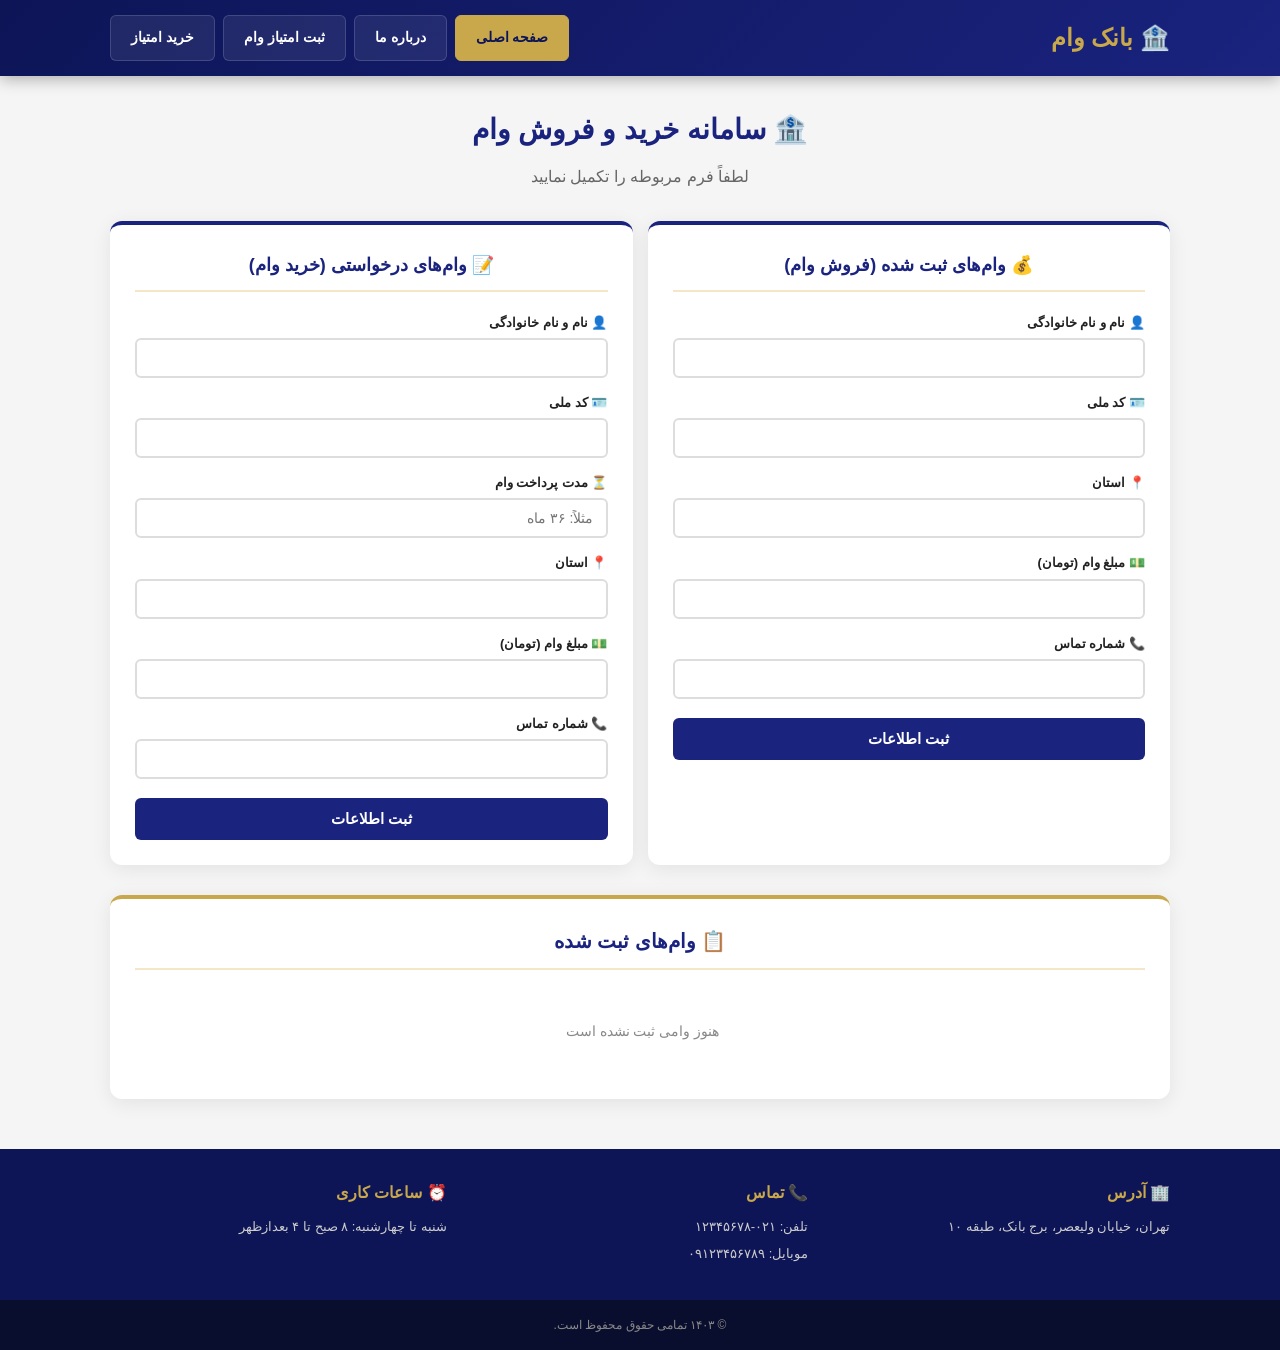
<file: index.html>
<!DOCTYPE html>
<html lang="fa" dir="rtl">
<head>
    <meta charset="UTF-8">
    <meta name="viewport" content="width=device-width, initial-scale=1.0">
    <title>بانک وام | خرید و فروش وام</title>
    <link rel="stylesheet" href="style.css">
</head>
<body>

    <header class="main-header">
        <div class="header-container">
            <div class="logo"><h1>🏦 بانک وام</h1></div>
            <nav class="nav-links">
                <a href="index.html" class="nav-btn active">صفحه اصلی</a>
                <a href="about.html" class="nav-btn">درباره ما</a>
                <a href="register.html" class="nav-btn">ثبت امتیاز وام</a>
                <a href="buy.html" class="nav-btn">خرید امتیاز</a>
            </nav>
        </div>
    </header>

    <main class="main-content">
        <h1 class="page-title">🏦 سامانه خرید و فروش وام</h1>
        <p class="page-subtitle">لطفاً فرم مربوطه را تکمیل نمایید</p>

        <div id="messageBox"></div>

        <!-- دو فرم کنار هم -->
        <div class="dual-forms">
            <div class="form-card">
                <h2>💰 وام‌های ثبت شده (فروش وام)</h2>
                <form onsubmit="saveForm(event, 'sale')">
                    <div class="form-group"><label>👤 نام و نام خانوادگی</label><input type="text" id="sale-name" required></div>
                    <div class="form-group"><label>🪪 کد ملی</label><input type="text" id="sale-national" maxlength="10" required></div>
                    <div class="form-group"><label>📍 استان</label><input type="text" id="sale-province" required></div>
                    <div class="form-group"><label>💵 مبلغ وام (تومان)</label><input type="number" id="sale-amount" required></div>
                    <div class="form-group"><label>📞 شماره تماس</label><input type="text" id="sale-phone" maxlength="11" required></div>
                    <button type="submit" class="submit-btn">ثبت اطلاعات</button>
                </form>
            </div>

            <div class="form-card">
                <h2>📝 وام‌های درخواستی (خرید وام)</h2>
                <form onsubmit="saveForm(event, 'request')">
                    <div class="form-group"><label>👤 نام و نام خانوادگی</label><input type="text" id="req-name" required></div>
                    <div class="form-group"><label>🪪 کد ملی</label><input type="text" id="req-national" maxlength="10" required></div>
                    <div class="form-group"><label>⏳ مدت پرداخت وام</label><input type="text" id="req-duration" placeholder="مثلاً: ۳۶ ماه" required></div>
                    <div class="form-group"><label>📍 استان</label><input type="text" id="req-province" required></div>
                    <div class="form-group"><label>💵 مبلغ وام (تومان)</label><input type="number" id="req-amount" required></div>
                    <div class="form-group"><label>📞 شماره تماس</label><input type="text" id="req-phone" maxlength="11" required></div>
                    <button type="submit" class="submit-btn">ثبت اطلاعات</button>
                </form>
            </div>
        </div>

        <!-- لیست وام‌های ثبت شده (بیرون از dual-forms) -->
        <div class="loans-list-section">
            <h2 class="section-title-list">📋 وام‌های ثبت شده</h2>
            <div class="loans-scroll-box">
                <div id="loansList"></div>
            </div>
        </div>
    </main>

    <footer class="main-footer">
        <div class="footer-container">
            <div class="footer-section"><h3>🏢 آدرس</h3><p>تهران، خیابان ولیعصر، برج بانک، طبقه ۱۰</p></div>
            <div class="footer-section"><h3>📞 تماس</h3><p>تلفن: ۰۲۱-۱۲۳۴۵۶۷۸</p><p>موبایل: ۰۹۱۲۳۴۵۶۷۸۹</p></div>
            <div class="footer-section"><h3>⏰ ساعات کاری</h3><p>شنبه تا چهارشنبه: ۸ صبح تا ۴ بعدازظهر</p></div>
        </div>
        <div class="footer-bottom"><p>© ۱۴۰۳ تمامی حقوق محفوظ است.</p></div>
    </footer>

    <script src="script.js"></script>
</body>
</html>
</file>
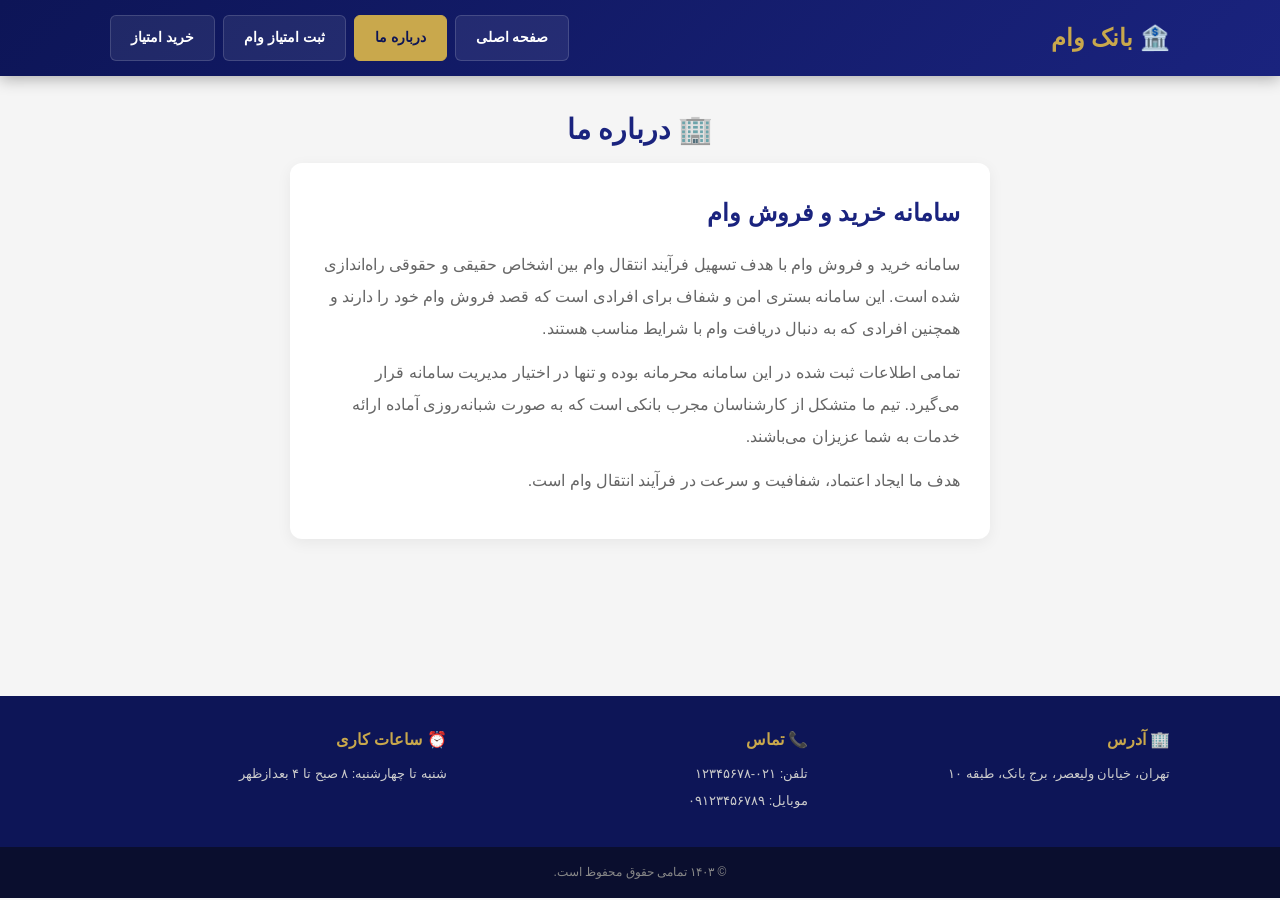
<file: about.html>
<!DOCTYPE html>
<html lang="fa" dir="rtl">
<head>
    <meta charset="UTF-8">
    <meta name="viewport" content="width=device-width, initial-scale=1.0">
    <title>درباره ما | بانک وام</title>
    <link rel="stylesheet" href="style.css">
</head>
<body>

    <header class="main-header">
        <div class="header-container">
            <div class="logo"><h1>🏦 بانک وام</h1></div>
            <nav class="nav-links">
                <a href="index.html" class="nav-btn">صفحه اصلی</a>
                <a href="about.html" class="nav-btn active">درباره ما</a>
                <a href="register.html" class="nav-btn">ثبت امتیاز وام</a>
                <a href="buy.html" class="nav-btn">خرید امتیاز</a>
            </nav>
        </div>
    </header>

    <main class="main-content">
        <h1 class="page-title">🏢 درباره ما</h1>
        <div class="simple-page">
            <h2>سامانه خرید و فروش وام</h2>
            <p>سامانه خرید و فروش وام با هدف تسهیل فرآیند انتقال وام بین اشخاص حقیقی و حقوقی راه‌اندازی شده است. این سامانه بستری امن و شفاف برای افرادی است که قصد فروش وام خود را دارند و همچنین افرادی که به دنبال دریافت وام با شرایط مناسب هستند.</p>
            <p>تمامی اطلاعات ثبت شده در این سامانه محرمانه بوده و تنها در اختیار مدیریت سامانه قرار می‌گیرد. تیم ما متشکل از کارشناسان مجرب بانکی است که به صورت شبانه‌روزی آماده ارائه خدمات به شما عزیزان می‌باشند.</p>
            <p>هدف ما ایجاد اعتماد، شفافیت و سرعت در فرآیند انتقال وام است.</p>
        </div>
    </main>

    <footer class="main-footer">
        <div class="footer-container">
            <div class="footer-section"><h3>🏢 آدرس</h3><p>تهران، خیابان ولیعصر، برج بانک، طبقه ۱۰</p></div>
            <div class="footer-section"><h3>📞 تماس</h3><p>تلفن: ۰۲۱-۱۲۳۴۵۶۷۸</p><p>موبایل: ۰۹۱۲۳۴۵۶۷۸۹</p></div>
            <div class="footer-section"><h3>⏰ ساعات کاری</h3><p>شنبه تا چهارشنبه: ۸ صبح تا ۴ بعدازظهر</p></div>
        </div>
        <div class="footer-bottom"><p>© ۱۴۰۳ تمامی حقوق محفوظ است.</p></div>
    </footer>

</body>
</html>
</file>
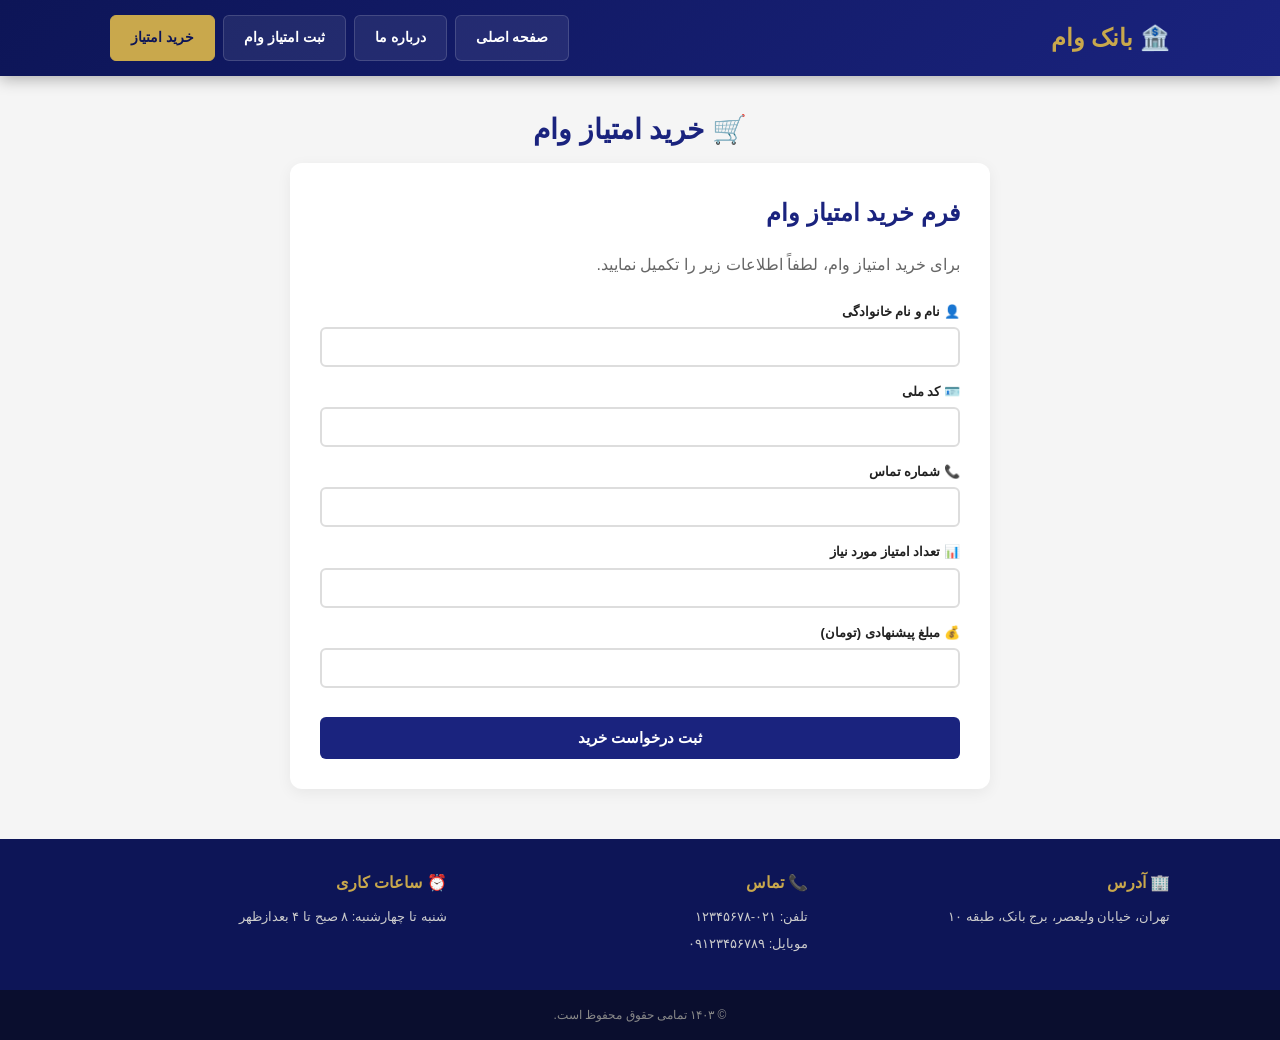
<file: buy.html>
<!DOCTYPE html>
<html lang="fa" dir="rtl">
<head>
    <meta charset="UTF-8">
    <meta name="viewport" content="width=device-width, initial-scale=1.0">
    <title>خرید امتیاز | بانک وام</title>
    <link rel="stylesheet" href="style.css">
</head>
<body>

    <header class="main-header">
        <div class="header-container">
            <div class="logo"><h1>🏦 بانک وام</h1></div>
            <nav class="nav-links">
                <a href="index.html" class="nav-btn">صفحه اصلی</a>
                <a href="about.html" class="nav-btn">درباره ما</a>
                <a href="register.html" class="nav-btn">ثبت امتیاز وام</a>
                <a href="buy.html" class="nav-btn active">خرید امتیاز</a>
            </nav>
        </div>
    </header>

    <main class="main-content">
        <h1 class="page-title">🛒 خرید امتیاز وام</h1>
        <div class="simple-page">
            <h2>فرم خرید امتیاز وام</h2>
            <p>برای خرید امتیاز وام، لطفاً اطلاعات زیر را تکمیل نمایید.</p>

            <form onsubmit="saveBuyForm(event)">
                <div class="form-group" style="margin-top:20px;">
                    <label>👤 نام و نام خانوادگی</label>
                    <input type="text" id="buy-name" required>
                </div>
                <div class="form-group">
                    <label>🪪 کد ملی</label>
                    <input type="text" id="buy-national" maxlength="10" required>
                </div>
                <div class="form-group">
                    <label>📞 شماره تماس</label>
                    <input type="text" id="buy-phone" maxlength="11" required>
                </div>
                <div class="form-group">
                    <label>📊 تعداد امتیاز مورد نیاز</label>
                    <input type="number" id="buy-score" required>
                </div>
                <div class="form-group">
                    <label>💰 مبلغ پیشنهادی (تومان)</label>
                    <input type="number" id="buy-amount" required>
                </div>
                <button type="submit" class="submit-btn" style="margin-top:15px;">ثبت درخواست خرید</button>
            </form>
        </div>
    </main>

    <footer class="main-footer">
        <div class="footer-container">
            <div class="footer-section"><h3>🏢 آدرس</h3><p>تهران، خیابان ولیعصر، برج بانک، طبقه ۱۰</p></div>
            <div class="footer-section"><h3>📞 تماس</h3><p>تلفن: ۰۲۱-۱۲۳۴۵۶۷۸</p><p>موبایل: ۰۹۱۲۳۴۵۶۷۸۹</p></div>
            <div class="footer-section"><h3>⏰ ساعات کاری</h3><p>شنبه تا چهارشنبه: ۸ صبح تا ۴ بعدازظهر</p></div>
        </div>
        <div class="footer-bottom"><p>© ۱۴۰۳ تمامی حقوق محفوظ است.</p></div>
    </footer>

    <script src="script.js"></script>
</body>
</html>
</file>
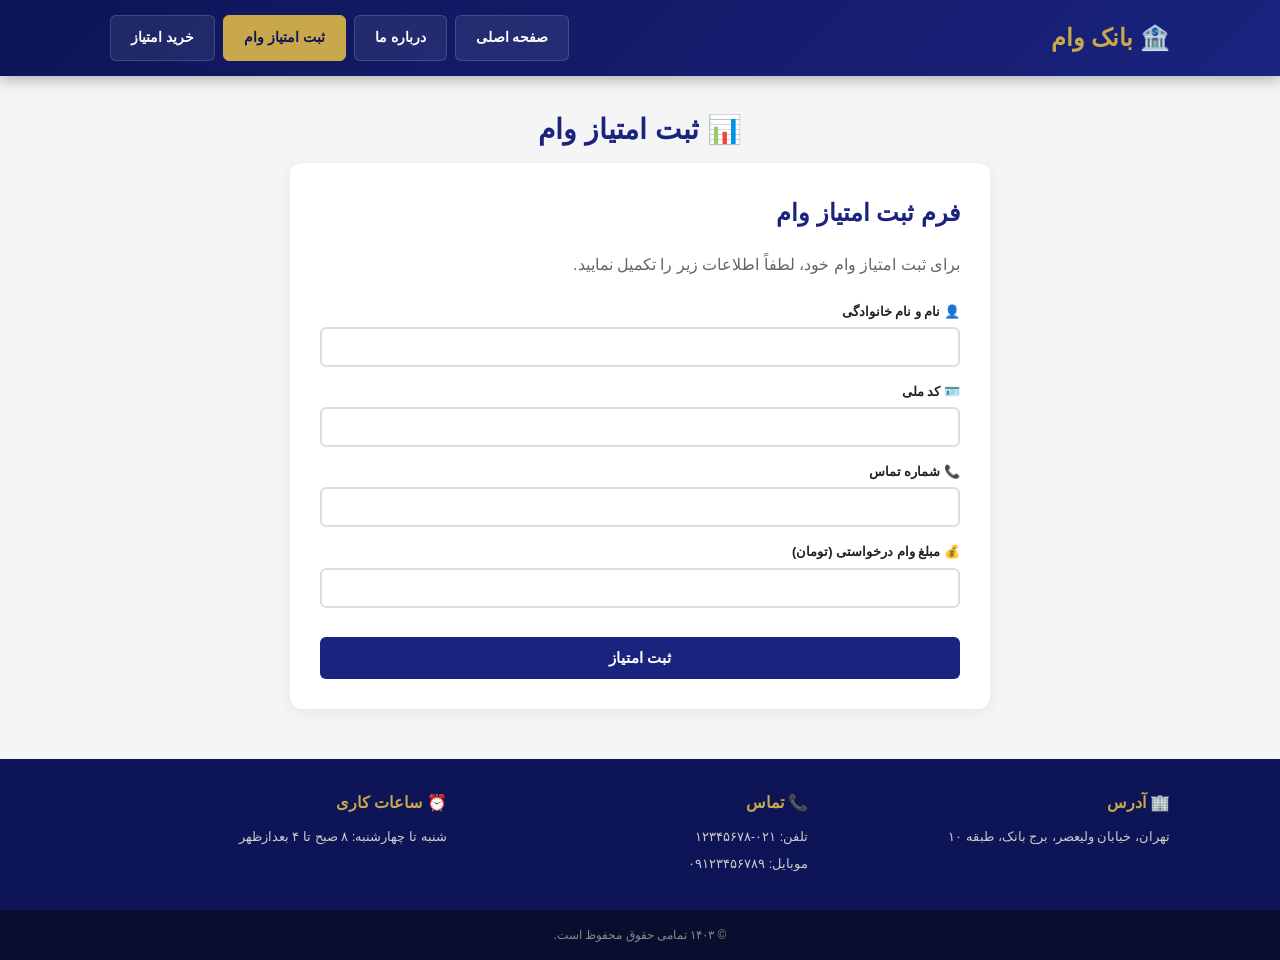
<file: register.html>
<!DOCTYPE html>
<html lang="fa" dir="rtl">
<head>
    <meta charset="UTF-8">
    <meta name="viewport" content="width=device-width, initial-scale=1.0">
    <title>ثبت امتیاز وام | بانک وام</title>
    <link rel="stylesheet" href="style.css">
</head>
<body>

    <header class="main-header">
        <div class="header-container">
            <div class="logo"><h1>🏦 بانک وام</h1></div>
            <nav class="nav-links">
                <a href="index.html" class="nav-btn">صفحه اصلی</a>
                <a href="about.html" class="nav-btn">درباره ما</a>
                <a href="register.html" class="nav-btn active">ثبت امتیاز وام</a>
                <a href="buy.html" class="nav-btn">خرید امتیاز</a>
            </nav>
        </div>
    </header>

    <main class="main-content">
        <h1 class="page-title">📊 ثبت امتیاز وام</h1>
        <div class="simple-page">
            <h2>فرم ثبت امتیاز وام</h2>
            <p>برای ثبت امتیاز وام خود، لطفاً اطلاعات زیر را تکمیل نمایید.</p>

            <form onsubmit="saveScoreForm(event)">
                <div class="form-group" style="margin-top:20px;">
                    <label>👤 نام و نام خانوادگی</label>
                    <input type="text" id="score-name" required>
                </div>
                <div class="form-group">
                    <label>🪪 کد ملی</label>
                    <input type="text" id="score-national" maxlength="10" required>
                </div>
                <div class="form-group">
                    <label>📞 شماره تماس</label>
                    <input type="text" id="score-phone" maxlength="11" required>
                </div>
                <div class="form-group">
                    <label>💰 مبلغ وام درخواستی (تومان)</label>
                    <input type="number" id="score-amount" required>
                </div>
                <button type="submit" class="submit-btn" style="margin-top:15px;">ثبت امتیاز</button>
            </form>
        </div>
    </main>

    <footer class="main-footer">
        <div class="footer-container">
            <div class="footer-section"><h3>🏢 آدرس</h3><p>تهران، خیابان ولیعصر، برج بانک، طبقه ۱۰</p></div>
            <div class="footer-section"><h3>📞 تماس</h3><p>تلفن: ۰۲۱-۱۲۳۴۵۶۷۸</p><p>موبایل: ۰۹۱۲۳۴۵۶۷۸۹</p></div>
            <div class="footer-section"><h3>⏰ ساعات کاری</h3><p>شنبه تا چهارشنبه: ۸ صبح تا ۴ بعدازظهر</p></div>
        </div>
        <div class="footer-bottom"><p>© ۱۴۰۳ تمامی حقوق محفوظ است.</p></div>
    </footer>

    <script src="script.js"></script>
</body>
</html>
</file>
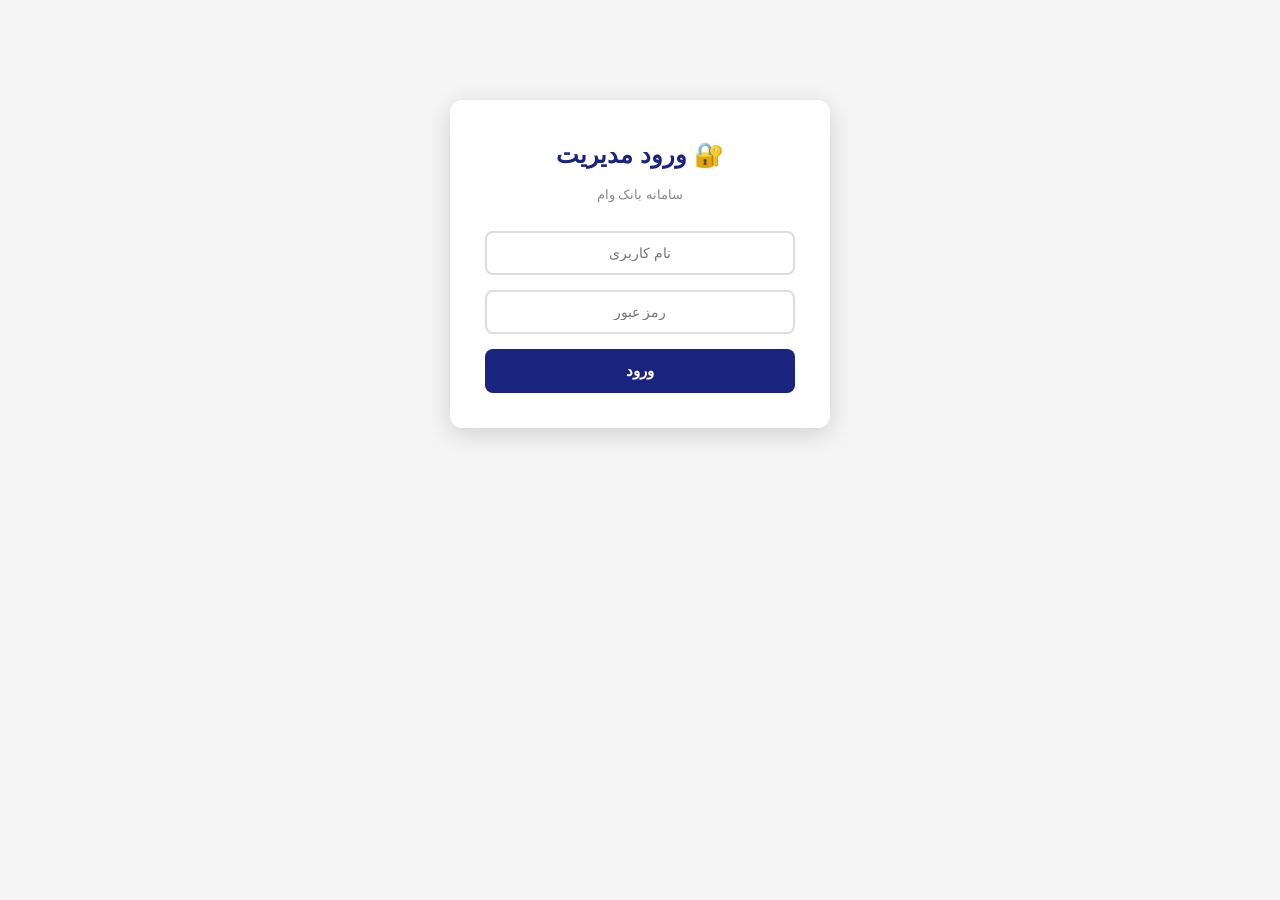
<file: admin/login.html>
<!DOCTYPE html>
<html lang="fa" dir="rtl">
<head>
    <meta charset="UTF-8">
    <title>ورود مدیریت | بانک وام</title>
    <link rel="stylesheet" href="../style.css">
    <style>
        .login-box {
            max-width: 380px;
            margin: 100px auto;
            background: white;
            padding: 35px;
            border-radius: 12px;
            box-shadow: 0 6px 25px rgba(0,0,0,0.15);
            text-align: center;
        }
        .login-box h1 { font-size: 24px; margin-bottom: 8px; color: #1a237e; }
        .login-box p { color: #888; font-size: 13px; margin-bottom: 25px; }
        .login-box input {
            width: 100%;
            padding: 12px;
            margin-bottom: 15px;
            border: 2px solid #ddd;
            border-radius: 8px;
            font-size: 14px;
            text-align: center;
            font-family: inherit;
        }
        .login-box input:focus { border-color: #c9a84c; outline: none; }
        .login-box button {
            width: 100%;
            padding: 13px;
            background: #1a237e;
            color: white;
            border: none;
            border-radius: 8px;
            font-size: 15px;
            font-weight: bold;
            cursor: pointer;
            transition: 0.3s;
        }
        .login-box button:hover { background: #0d1557; }
        .error { color: #c62828; margin-bottom: 15px; font-size: 13px; }
    </style>
</head>
<body>

    <div class="login-box">
        <h1>🔐 ورود مدیریت</h1>
        <p>سامانه بانک وام</p>
        <p class="error" id="error" style="display:none;"></p>
        <form onsubmit="doLogin(event)">
            <input type="text" id="username" placeholder="نام کاربری" required>
            <input type="password" id="password" placeholder="رمز عبور" required>
            <button type="submit">ورود</button>
        </form>
    </div>

    <script>
        const ADMIN_USER = 'admin';
        const ADMIN_PASS = 'admin123';

        function doLogin(e) {
            e.preventDefault();
            const u = document.getElementById('username').value;
            const p = document.getElementById('password').value;

            if (u === ADMIN_USER && p === ADMIN_PASS) {
                sessionStorage.setItem('adminLoggedIn', 'true');
                window.location.href = 'panel.html';
            } else {
                document.getElementById('error').textContent = '❌ نام کاربری یا رمز اشتباه است';
                document.getElementById('error').style.display = 'block';
            }
        }
    </script>

</body>
</html>
</file>
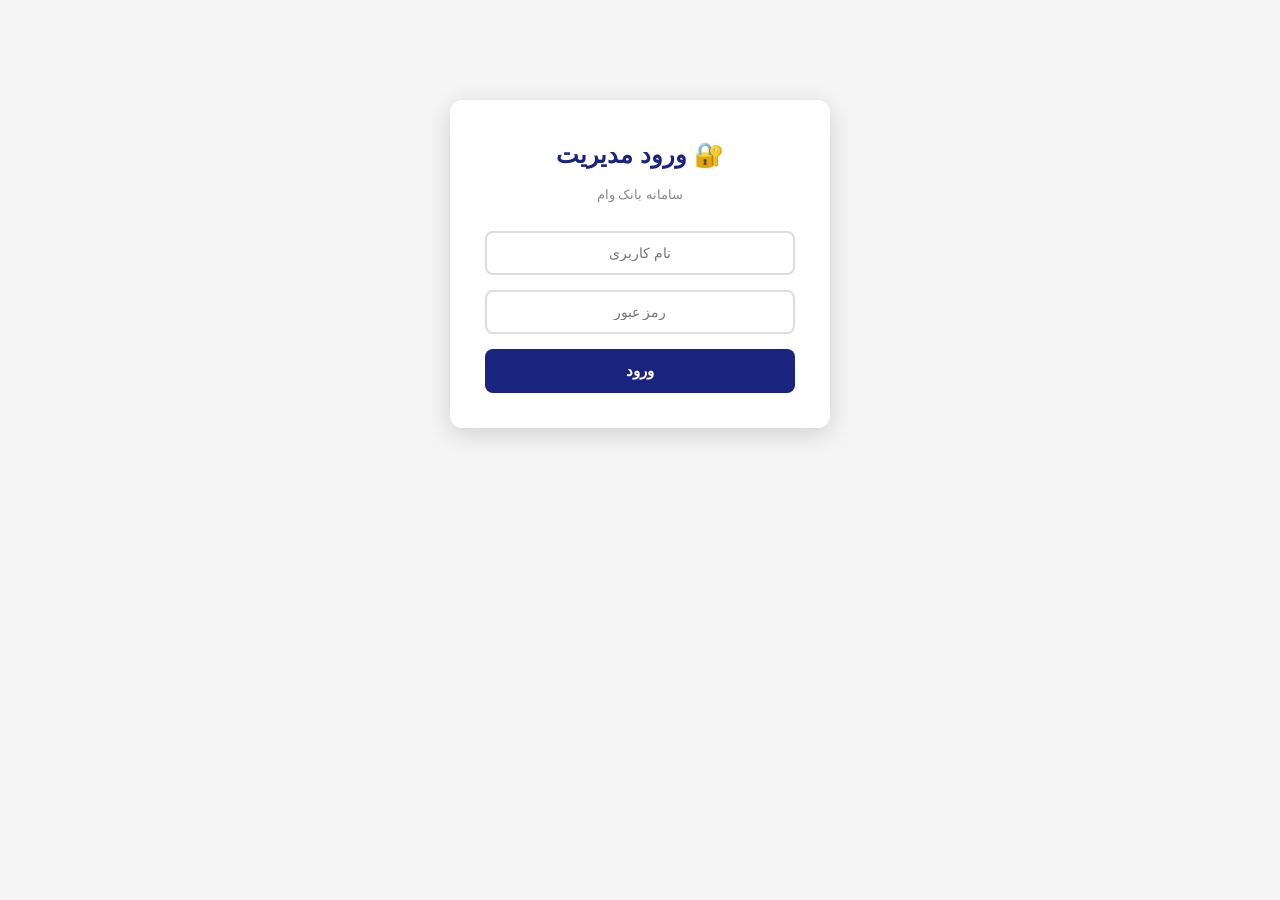
<file: admin/panel.html>
<!DOCTYPE html>
<html lang="fa" dir="rtl">
<head>
    <meta charset="UTF-8">
    <meta name="viewport" content="width=device-width, initial-scale=1.0">
    <title>پنل مدیریت | بانک وام</title>
    <style>
        * { margin: 0; padding: 0; box-sizing: border-box; }
        body { font-family: Tahoma, sans-serif; background: #f0f2f5; }

        .header {
            background: #1a237e;
            color: white;
            padding: 15px 25px;
            display: flex;
            justify-content: space-between;
            align-items: center;
            flex-wrap: wrap;
            gap: 10px;
        }
        .header h1 { font-size: 20px; color: #c9a84c; }
        .header a { color: #c9a84c; text-decoration: none; font-size: 14px; margin-right: 15px; }

        .container { max-width: 1300px; margin: 25px auto; padding: 0 20px; }

        .stats-grid {
            display: grid;
            grid-template-columns: repeat(4, 1fr);
            gap: 15px;
            margin-bottom: 25px;
        }
        @media (max-width: 768px) { .stats-grid { grid-template-columns: repeat(2, 1fr); } }

        .stat-box {
            background: white;
            border-radius: 10px;
            padding: 18px;
            text-align: center;
            box-shadow: 0 3px 10px rgba(0,0,0,0.06);
            border-bottom: 3px solid #c9a84c;
        }
        .stat-box .num { font-size: 26px; font-weight: bold; color: #1a237e; }
        .stat-box .label { font-size: 12px; color: #888; margin-top: 4px; }

        .card {
            background: white;
            border-radius: 10px;
            padding: 20px;
            margin-bottom: 25px;
            box-shadow: 0 3px 10px rgba(0,0,0,0.06);
            overflow-x: auto;
        }
        .card h2 {
            color: #1a237e;
            margin-bottom: 15px;
            font-size: 17px;
            display: flex;
            align-items: center;
            gap: 10px;
        }

        .badge {
            padding: 3px 10px;
            border-radius: 12px;
            font-size: 11px;
            font-weight: bold;
            background: #e8f5e9;
            color: #2e7d32;
        }
        .badge-request { background: #fff3e0; color: #e65100; }
        .badge-score { background: #e3f2fd; color: #1565c0; }
        .badge-buy { background: #f3e5f5; color: #7b1fa2; }

        .search-bar {
            display: flex;
            gap: 10px;
            margin-bottom: 15px;
            flex-wrap: wrap;
        }
        .search-bar input, .search-bar select {
            padding: 9px 12px;
            border: 2px solid #ddd;
            border-radius: 6px;
            font-size: 13px;
            font-family: inherit;
        }
        .search-bar input { flex: 1; min-width: 200px; }
        .search-bar button {
            padding: 9px 20px;
            background: #1a237e;
            color: white;
            border: none;
            border-radius: 6px;
            cursor: pointer;
            font-weight: bold;
            font-size: 13px;
        }

        table {
            width: 100%;
            border-collapse: collapse;
            font-size: 12px;
            min-width: 800px;
        }
        th { background: #1a237e; color: white; padding: 10px 8px; }
        td { padding: 8px; border-bottom: 1px solid #eee; text-align: center; }
        tr:hover { background: #f5f5f5; }

        .status-select {
            padding: 4px 8px;
            border: 1px solid #ddd;
            border-radius: 4px;
            font-size: 11px;
            font-family: inherit;
            cursor: pointer;
        }

        .btn-delete {
            background: #c62828;
            color: white;
            border: none;
            padding: 5px 10px;
            border-radius: 4px;
            cursor: pointer;
            font-size: 12px;
        }
        .btn-delete:hover { background: #b71c1c; }

        .empty { padding: 30px; text-align: center; color: #888; }

        .tab-buttons {
            display: flex;
            gap: 8px;
            margin-bottom: 20px;
            flex-wrap: wrap;
        }
        .tab-btn {
            padding: 10px 20px;
            background: white;
            border: 2px solid #ddd;
            border-radius: 8px;
            cursor: pointer;
            font-weight: bold;
            font-size: 13px;
            font-family: inherit;
            transition: 0.3s;
        }
        .tab-btn.active {
            background: #1a237e;
            color: white;
            border-color: #1a237e;
        }

        .tab-content { display: none; }
        .tab-content.active { display: block; }
    </style>
</head>
<body>

    <div class="header">
        <h1>🏦 پنل مدیریت بانک وام</h1>
        <div>
            <a href="../index.html">🏠 سایت</a>
            <a href="#" onclick="logout()">🚪 خروج</a>
        </div>
    </div>

    <div class="container">

        <!-- آمار -->
        <div class="stats-grid">
            <div class="stat-box"><div class="num" id="statSale">0</div><div class="label">وام فروشی</div></div>
            <div class="stat-box"><div class="num" id="statRequest">0</div><div class="label">وام درخواستی</div></div>
            <div class="stat-box"><div class="num" id="statScore">0</div><div class="label">ثبت امتیاز</div></div>
            <div class="stat-box"><div class="num" id="statBuy">0</div><div class="label">خرید امتیاز</div></div>
        </div>

        <!-- دکمه‌های تب -->
        <div class="tab-buttons">
            <button class="tab-btn active" onclick="showTab('sale', this)">💰 وام فروشی</button>
            <button class="tab-btn" onclick="showTab('request', this)">📝 وام درخواستی</button>
            <button class="tab-btn" onclick="showTab('score', this)">📊 ثبت امتیاز</button>
            <button class="tab-btn" onclick="showTab('buy', this)">🛒 خرید امتیاز</button>
        </div>

        <!-- جستجو -->
        <div class="card">
            <div class="search-bar">
                <input type="text" id="searchInput" placeholder="🔍 جستجو بر اساس نام، کد ملی، استان یا تلفن..." oninput="renderAll()">
                <select id="filterStatus" onchange="renderAll()">
                    <option value="">همه وضعیت‌ها</option>
                    <option value="در انتظار">در انتظار</option>
                    <option value="انجام شده">انجام شده</option>
                    <option value="لغو شده">لغو شده</option>
                </select>
            </div>
        </div>

        <!-- تب وام فروشی -->
        <div class="tab-content active" id="tab-sale">
            <div class="card">
                <h2>💰 وام‌های فروشی <span class="badge" id="badgeSale">0 مورد</span></h2>
                <table>
                    <thead><tr><th>#</th><th>نام</th><th>کد ملی</th><th>استان</th><th>مبلغ</th><th>تلفن</th><th>وضعیت</th><th>تاریخ</th><th>حذف</th></tr></thead>
                    <tbody id="tableSale"></tbody>
                </table>
            </div>
        </div>

        <!-- تب وام درخواستی -->
        <div class="tab-content" id="tab-request">
            <div class="card">
                <h2>📝 وام‌های درخواستی <span class="badge badge-request" id="badgeRequest">0 مورد</span></h2>
                <table>
                    <thead><tr><th>#</th><th>نام</th><th>کد ملی</th><th>مدت</th><th>استان</th><th>مبلغ</th><th>تلفن</th><th>وضعیت</th><th>تاریخ</th><th>حذف</th></tr></thead>
                    <tbody id="tableRequest"></tbody>
                </table>
            </div>
        </div>

        <!-- تب ثبت امتیاز -->
        <div class="tab-content" id="tab-score">
            <div class="card">
                <h2>📊 ثبت امتیاز <span class="badge badge-score" id="badgeScore">0 مورد</span></h2>
                <table>
                    <thead><tr><th>#</th><th>نام</th><th>کد ملی</th><th>تلفن</th><th>مبلغ</th><th>وضعیت</th><th>تاریخ</th><th>حذف</th></tr></thead>
                    <tbody id="tableScore"></tbody>
                </table>
            </div>
        </div>

        <!-- تب خرید امتیاز -->
        <div class="tab-content" id="tab-buy">
            <div class="card">
                <h2>🛒 خرید امتیاز <span class="badge badge-buy" id="badgeBuy">0 مورد</span></h2>
                <table>
                    <thead><tr><th>#</th><th>نام</th><th>کد ملی</th><th>تلفن</th><th>تعداد امتیاز</th><th>مبلغ</th><th>وضعیت</th><th>تاریخ</th><th>حذف</th></tr></thead>
                    <tbody id="tableBuy"></tbody>
                </table>
            </div>
        </div>

    </div>

    <script src="admin.js"></script>
</body>
</html>
</file>
<file: style.css>
:root {
    --primary: #1a237e;
    --primary-dark: #0d1557;
    --gold: #c9a84c;
    --gold-light: #f5e6c8;
    --white: #ffffff;
    --gray: #f5f5f5;
    --text: #212121;
    --text-light: #666;
    --success: #2e7d32;
    --danger: #c62828;
}

* { margin: 0; padding: 0; box-sizing: border-box; }

body {
    font-family: 'Segoe UI', Tahoma, sans-serif;
    background: var(--gray);
    color: var(--text);
    line-height: 1.7;
}

.main-header {
    background: linear-gradient(135deg, var(--primary-dark), var(--primary));
    color: var(--white);
    box-shadow: 0 3px 15px rgba(0,0,0,0.3);
    position: sticky;
    top: 0;
    z-index: 100;
}

.header-container {
    max-width: 1100px;
    margin: 0 auto;
    padding: 15px 20px;
    display: flex;
    justify-content: space-between;
    align-items: center;
    flex-wrap: wrap;
    gap: 15px;
}

.logo h1 { font-size: 24px; color: var(--gold); }

.nav-links { display: flex; gap: 8px; flex-wrap: wrap; }

.nav-btn {
    padding: 10px 20px;
    background: rgba(255,255,255,0.08);
    color: var(--white);
    text-decoration: none;
    border-radius: 6px;
    font-size: 14px;
    font-weight: bold;
    transition: all 0.3s;
    border: 1px solid rgba(255,255,255,0.15);
}

.nav-btn:hover, .nav-btn.active {
    background: var(--gold);
    color: var(--primary-dark);
    border-color: var(--gold);
}

.main-content {
    max-width: 1100px;
    margin: 30px auto;
    padding: 0 20px;
    min-height: 60vh;
}

.page-title {
    text-align: center;
    font-size: 28px;
    color: var(--primary);
    margin-bottom: 10px;
}

.page-subtitle {
    text-align: center;
    color: var(--text-light);
    margin-bottom: 30px;
}

.dual-forms {
    display: grid !important;
    grid-template-columns: 1fr 1fr !important;
    gap: 15px;
    max-width: 100%;
    margin: 0 auto;
}


.form-card {
    background: var(--white);
    border-radius: 12px;
    padding: 25px;
    box-shadow: 0 4px 20px rgba(0,0,0,0.08);
    border-top: 4px solid var(--primary);
}

.form-card h2 {
    font-size: 18px;
    color: var(--primary);
    margin-bottom: 20px;
    text-align: center;
    padding-bottom: 10px;
    border-bottom: 2px solid var(--gold-light);
}

.form-group { margin-bottom: 14px; }

.form-group label {
    display: block;
    font-size: 13px;
    font-weight: bold;
    margin-bottom: 4px;
}

.form-group input {
    width: 100%;
    padding: 10px 12px;
    border: 2px solid #ddd;
    border-radius: 6px;
    font-size: 14px;
    font-family: inherit;
    transition: border-color 0.3s;
}

.form-group input:focus {
    border-color: var(--gold);
    outline: none;
}

.submit-btn {
    width: 100%;
    padding: 12px;
    background: var(--primary);
    color: var(--white);
    border: none;
    border-radius: 6px;
    font-size: 15px;
    font-weight: bold;
    cursor: pointer;
    transition: all 0.3s;
    margin-top: 5px;
}

.submit-btn:hover {
    background: var(--primary-dark);
    transform: translateY(-2px);
    box-shadow: 0 5px 15px rgba(26,35,126,0.3);
}

.simple-page {
    background: var(--white);
    border-radius: 12px;
    padding: 30px;
    box-shadow: 0 4px 15px rgba(0,0,0,0.06);
    max-width: 700px;
    margin: 0 auto;
}

.simple-page h2 { color: var(--primary); margin-bottom: 15px; }
.simple-page p { margin-bottom: 12px; color: var(--text-light); line-height: 2; }

.main-footer {
    background: var(--primary-dark);
    color: var(--white);
    margin-top: 50px;
}

.footer-container {
    max-width: 1100px;
    margin: 0 auto;
    padding: 30px 20px;
    display: flex;
    justify-content: space-between;
    flex-wrap: wrap;
    gap: 25px;
}

.footer-section { flex: 1; min-width: 220px; }

.footer-section h3 { color: var(--gold); font-size: 16px; margin-bottom: 10px; }
.footer-section p { font-size: 13px; color: #ccc; margin-bottom: 5px; }

.footer-bottom {
    background: #0a0e2e;
    text-align: center;
    padding: 15px;
    font-size: 12px;
    color: #888;
}

.alert {
    padding: 12px 18px;
    border-radius: 6px;
    margin-bottom: 20px;
    font-size: 14px;
    text-align: center;
}

.alert-success { background: #e8f5e9; color: var(--success); border: 1px solid #a5d6a7; }
.alert-danger { background: #ffebee; color: var(--danger); border: 1px solid #ef9a9a; }

/* ========== لیست وام‌های ثبت شده ========== */
.loans-list-section {
    margin-top: 30px;
    background: var(--white);
    border-radius: 12px;
    padding: 25px;
    box-shadow: 0 4px 20px rgba(0,0,0,0.08);
    border-top: 4px solid var(--gold);
    width: 100%;
    max-width: 100%;
}

.section-title-list {
    text-align: center;
    font-size: 20px;
    color: var(--primary);
    margin-bottom: 20px;
    padding-bottom: 10px;
    border-bottom: 2px solid var(--gold-light);
}

.loans-scroll-box {
    max-height: 400px;
    overflow-y: auto;
    padding-left: 5px;
}

.loans-scroll-box::-webkit-scrollbar {
    width: 8px;
}

.loans-scroll-box::-webkit-scrollbar-track {
    background: #f0f0f0;
    border-radius: 10px;
}

.loans-scroll-box::-webkit-scrollbar-thumb {
    background: var(--primary);
    border-radius: 10px;
}

.loans-scroll-box::-webkit-scrollbar-thumb:hover {
    background: var(--primary-dark);
}

.loan-item {
    background: #fafafa;
    border: 1px solid #eee;
    border-right: 4px solid var(--primary);
    border-radius: 8px;
    padding: 12px 15px;
    margin-bottom: 10px;
    display: flex;
    justify-content: space-between;
    align-items: center;
    flex-wrap: wrap;
    gap: 10px;
    font-size: 13px;
}

.loan-item:hover {
    background: #f5f5f5;
}

.loan-item .loan-info {
    display: flex;
    gap: 15px;
    flex-wrap: wrap;
    flex: 1;
}

.loan-item .loan-info span {
    color: var(--text-light);
}

.loan-item .loan-info strong {
    color: var(--primary);
}

.loan-item .loan-amount {
    font-weight: bold;
    color: var(--success);
    font-size: 14px;
}

.loan-item .loan-type {
    padding: 3px 10px;
    border-radius: 12px;
    font-size: 11px;
    font-weight: bold;
}

.loan-type-sale {
    background: #e8f5e9;
    color: #2e7d32;
}

.loan-type-request {
    background: #fff3e0;
    color: #e65100;
}

.loans-empty {
    text-align: center;
    padding: 30px;
    color: #888;
    font-size: 14px;
}

/* ========== موبایل - فرم‌ها کنار هم ========== */
@media (max-width: 768px) {
    .dual-forms {
        grid-template-columns: 1fr 1fr !important;
        gap: 8px;
        max-width: 100%;
    }
    
    .form-card {
        padding: 12px 10px;
    }
    
    .form-card h2 {
        font-size: 12px;
        margin-bottom: 10px;
        padding-bottom: 6px;
    }
    
    .form-group {
        margin-bottom: 8px;
    }
    
    .form-group label {
        font-size: 10px;
        margin-bottom: 2px;
    }
    
    .form-group input {
        padding: 6px 8px;
        font-size: 11px;
    }
    
    .submit-btn {
        padding: 8px;
        font-size: 12px;
        margin-top: 3px;
    }
    
    .main-content {
        padding: 0 8px;
    }
    
    .page-title {
        font-size: 18px;
    }
    
    .page-subtitle {
        font-size: 12px;
        margin-bottom: 15px;
    }
}
/* ========== موبایل ========== */
@media (max-width: 768px) {
    .dual-forms {
        grid-template-columns: 1fr 1fr !important;
        gap: 8px;
    }
    
    .form-card {
        padding: 12px 10px;
    }
    
    .form-card h2 {
        font-size: 12px;
        margin-bottom: 10px;
    }
    
    .form-group label {
        font-size: 10px;
    }
    
    .form-group input {
        padding: 6px 8px;
        font-size: 11px;
    }
    
    .submit-btn {
        padding: 8px;
        font-size: 12px;
    }
    
    .page-title {
        font-size: 18px;
    }
    
    .page-subtitle {
        font-size: 12px;
        margin-bottom: 15px;
    }
    
    .main-content {
        padding: 0 8px;
    }
}
</file>
